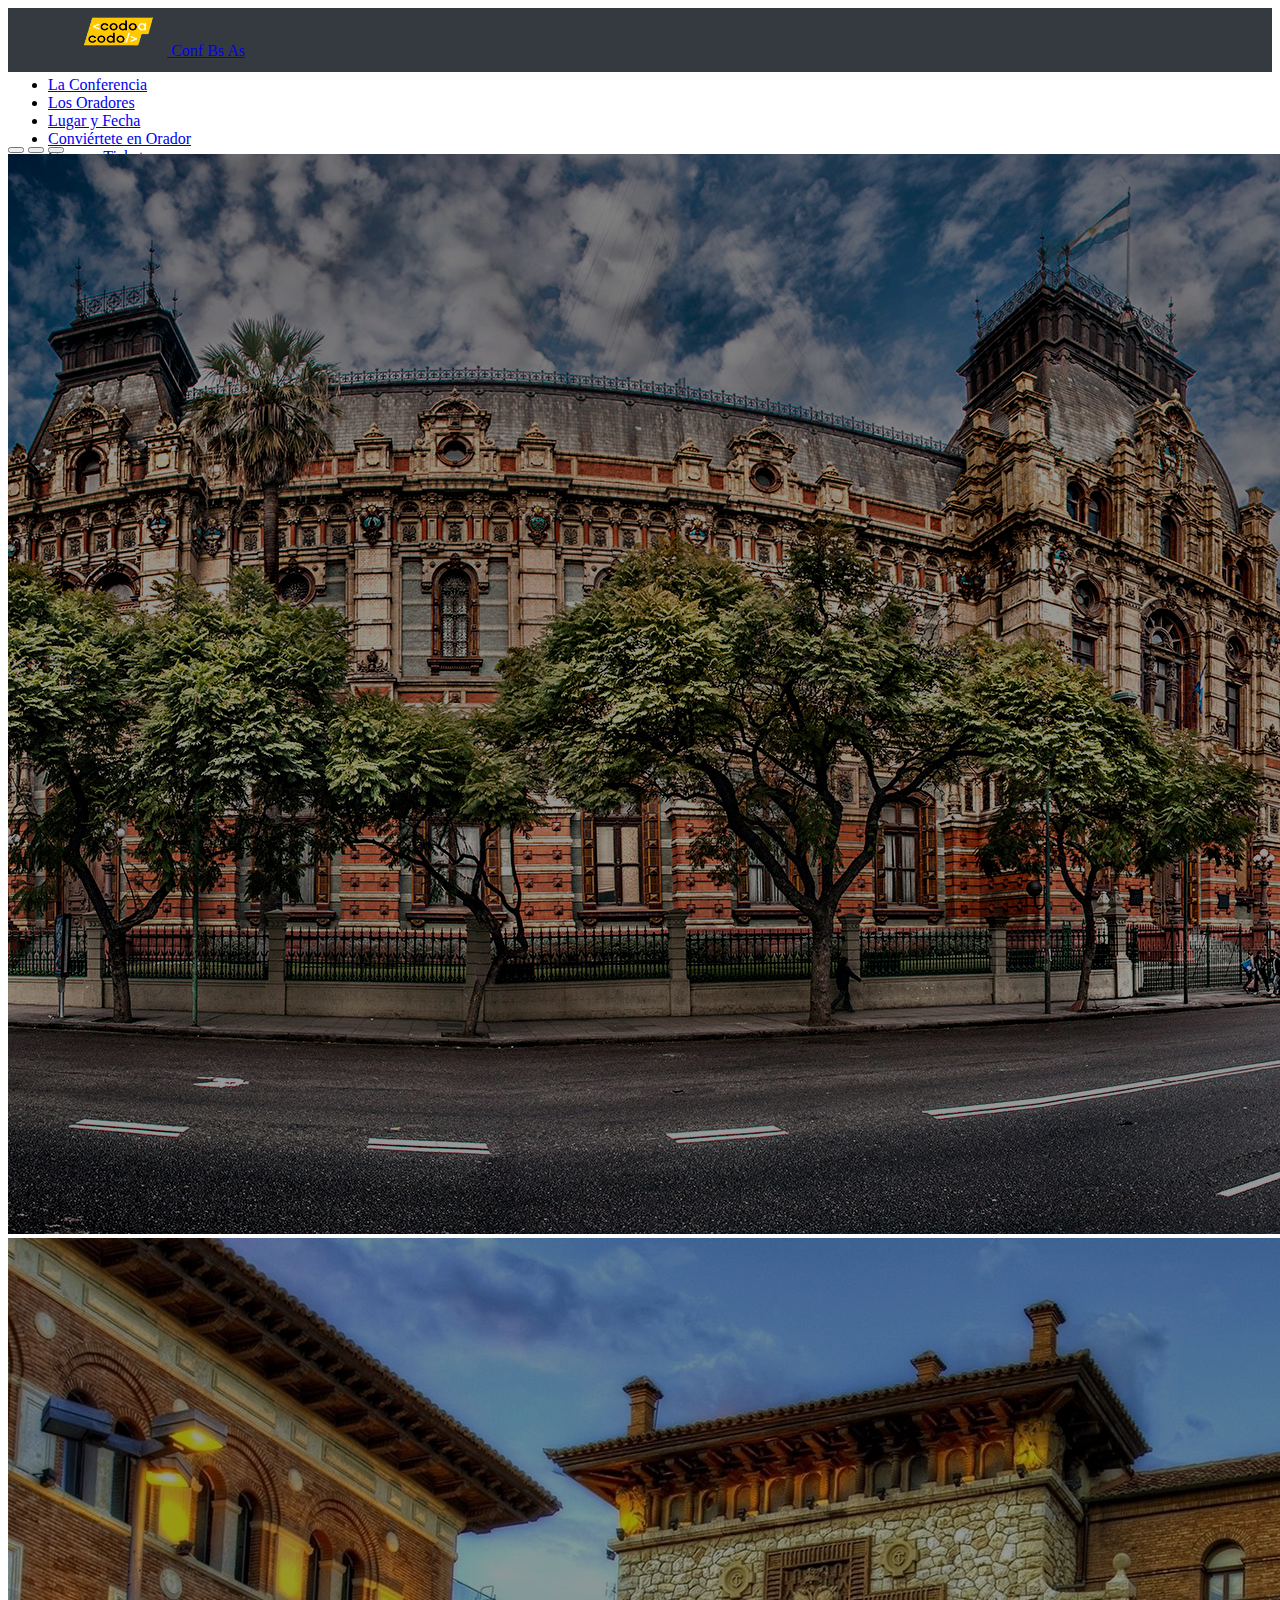
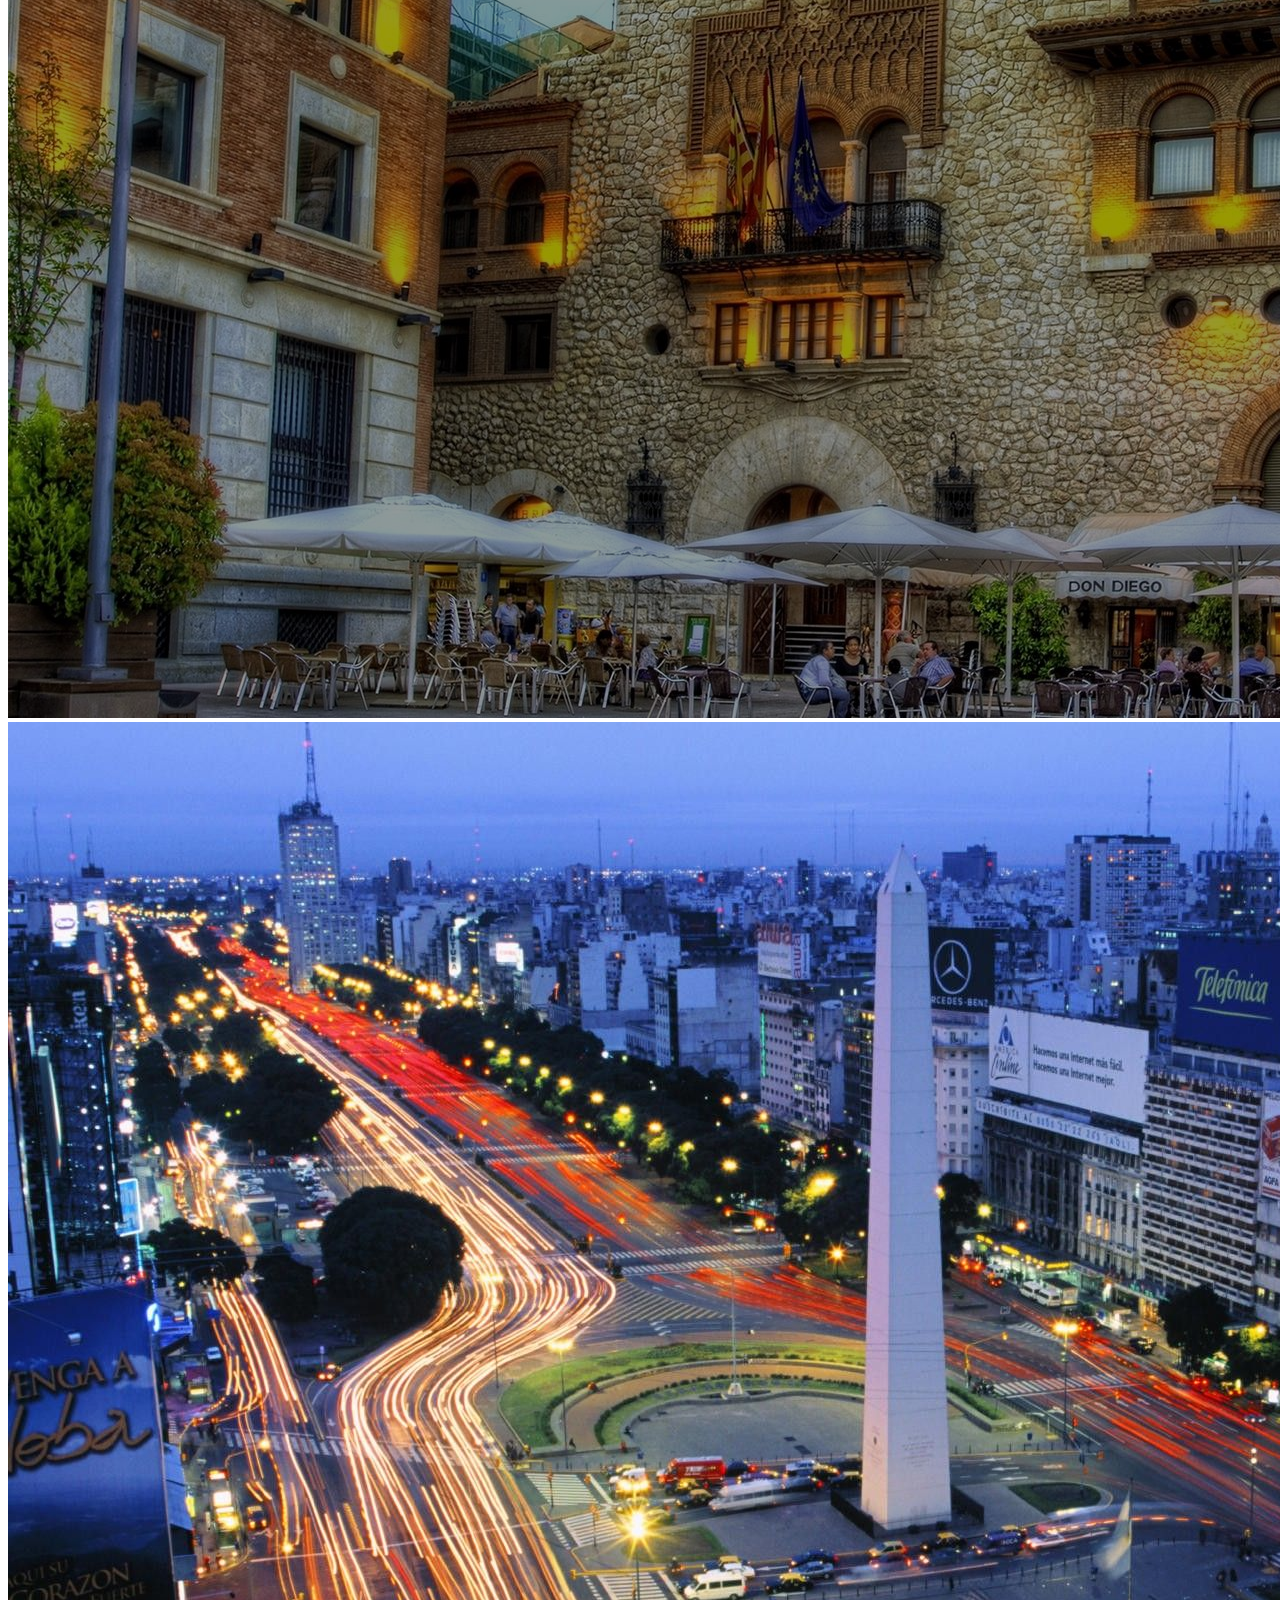
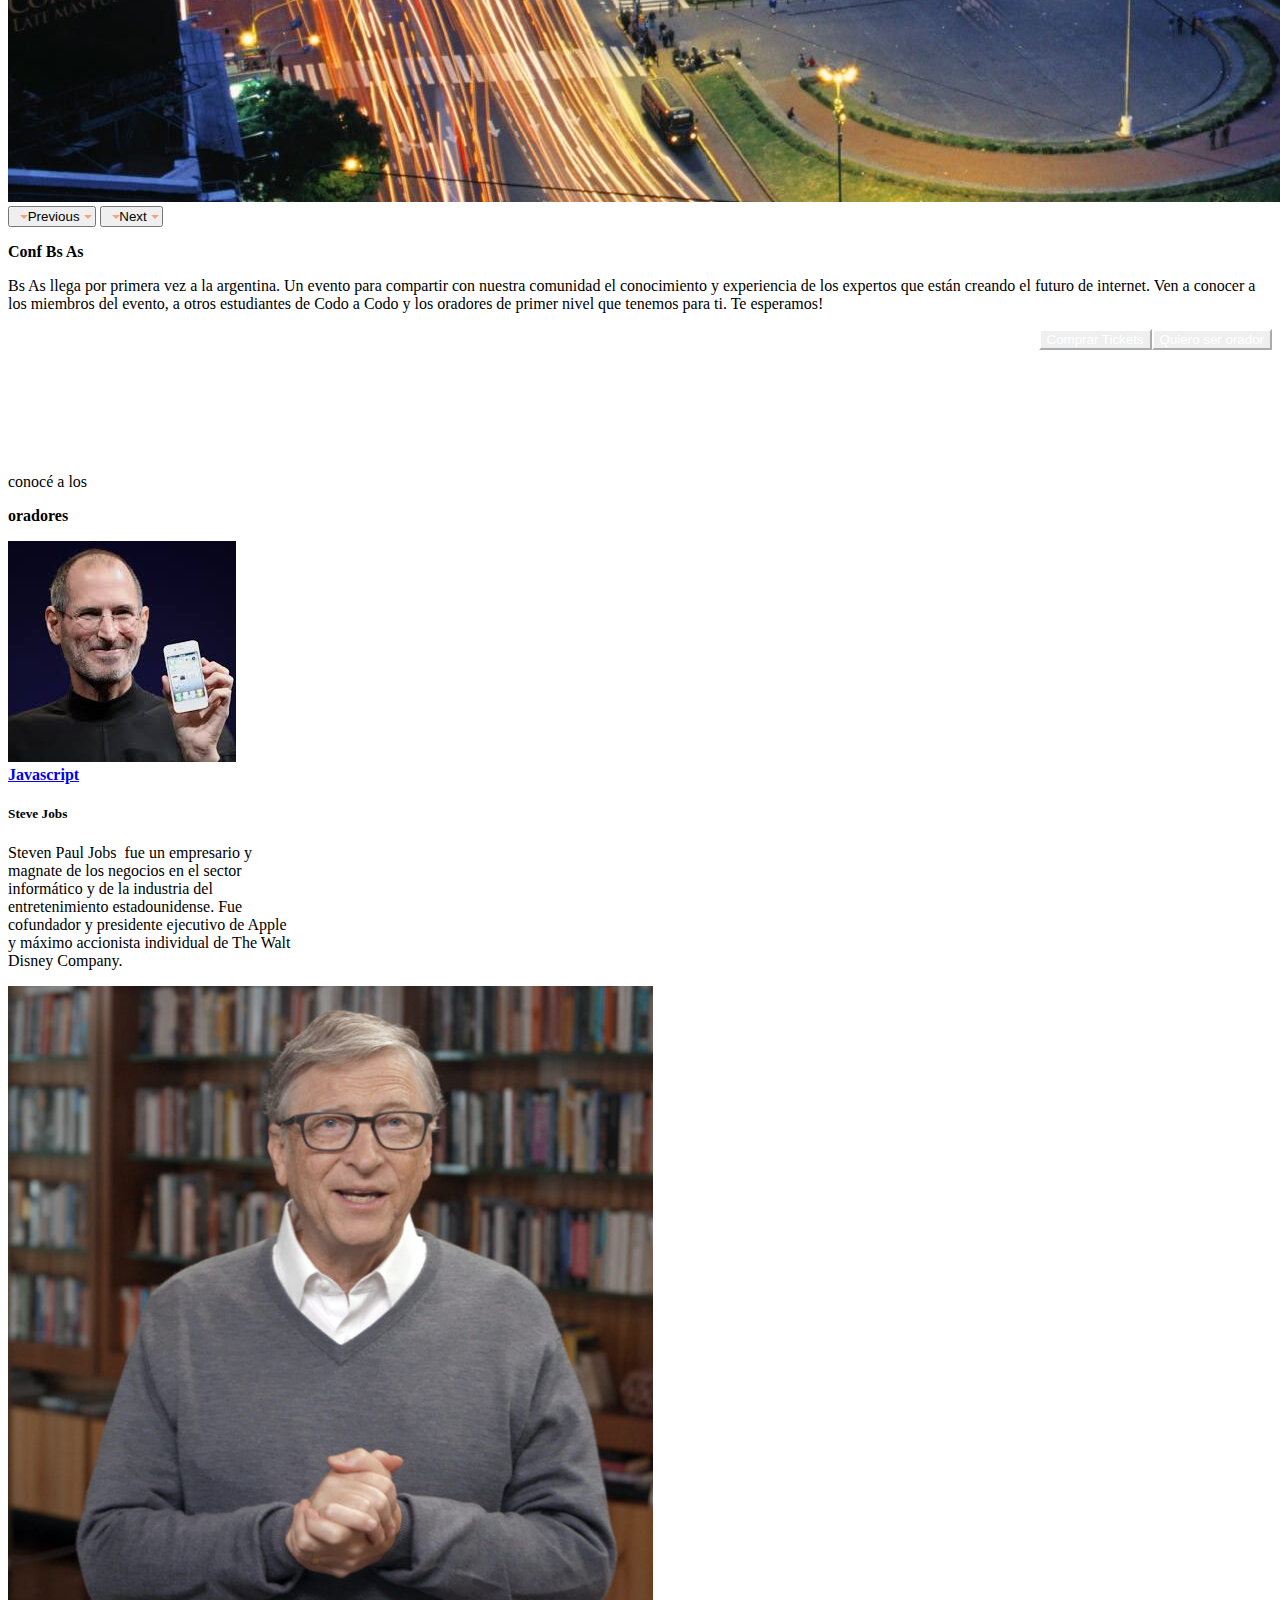
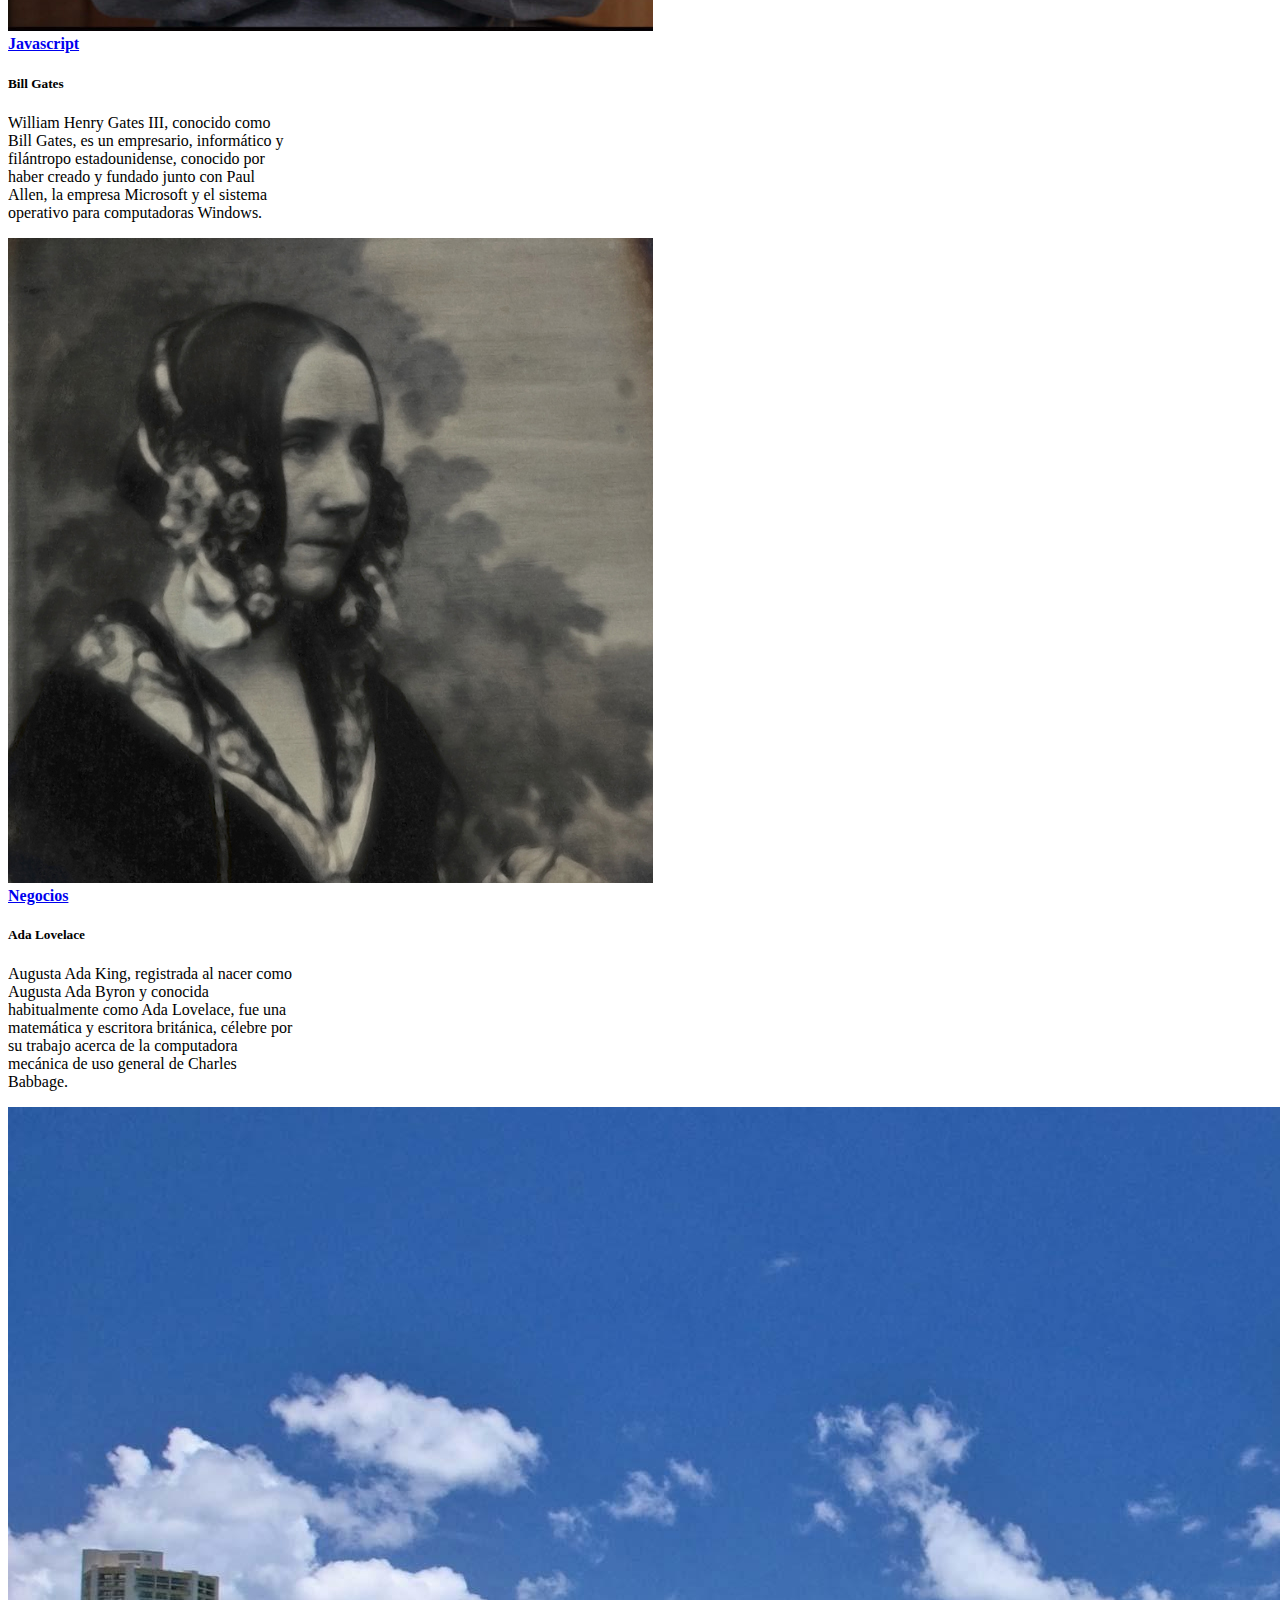
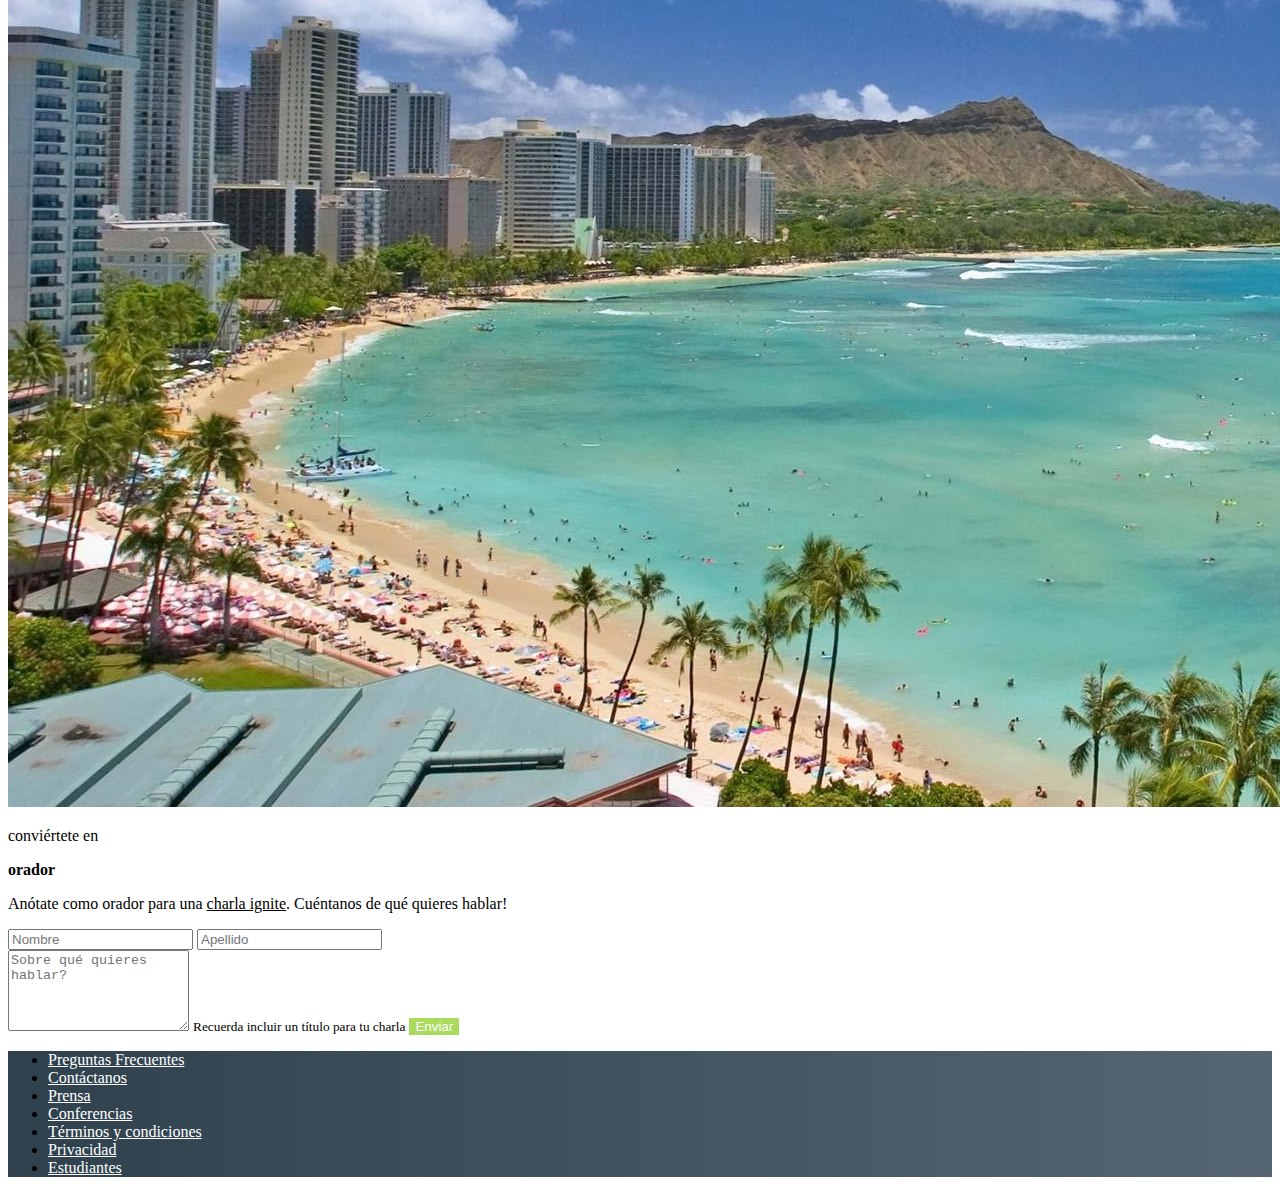
<file: Front End Final TP/index.html>
<!DOCTYPE html>
<html lang="en">
<head>
    <meta charset="UTF-8">
    <meta http-equiv="X-UA-Compatible" content="IE=edge">
    <title>Conf Bs As</title>
    <link rel="icon" href="images/codoacodo.png">
    <meta name="viewport" content="width=device-width, initial-scale=1.0">
    <link href="https://cdn.jsdelivr.net/npm/bootstrap@5.1.1/dist/css/bootstrap.min.css" 
    rel="stylesheet" integrity="sha384-F3w7mX95PdgyTmZZMECAngseQB83DfGTowi0iMjiWaeVhAn4FJkqJByhZMI3AhiU" crossorigin="anonymous">
    <link rel="stylesheet" href="CustomStyles.css">
    <script src="https://cdn.jsdelivr.net/npm/bootstrap@5.0.0-beta3/dist/js/bootstrap.bundle.min.js" integrity="sha384-JEW9xMcG8R+pH31jmWH6WWP0WintQrMb4s7ZOdauHnUtxwoG2vI5DkLtS3qm9Ekf" crossorigin="anonymous"></script>
    
</head>
<body>



<!-- Navigation Bar -->
    <nav class="navbar navbar-expand-sm bg-gray-100 navbar-dark fixed-top webPageBar" >
        <a class="navbar-brand" style="margin-left: 5%" href="https://codoacodo.bue.edu.ar/">
            <img class="iconSize"src="images/codoacodo.png" alt="CodoaCodo">
        </a>
        <a class="navbar-brand nav-item me-auto text-light" href="#" >Conf Bs As</a>          
        <ul class="navbar-nav" style="margin-right: 5%">
            <li class="nav-item">
              <a class="nav-link" href="#">La Conferencia</a>
            </li>
            <li class="nav-item">
              <a class="nav-link" href="#">Los Oradores</a>
            </li>
            <li class="nav-item">
              <a class="nav-link" href="#">Lugar y Fecha</a>
            </li>
            <li class="nav-item">
                <a class="nav-link" href="#">Conviértete en Orador</a>
            </li>
            <li class="nav-item">
                <a class="nav-link text-success" href="tickets.html">Compra Tickets</a>
            </li>
        </ul>
    </nav>
    <div class="fixed-top">
    <nav class="navbar  navbar-dark bg-dark cellPhoneBar" >
        <div class="container-fluid">
        <button class="navbar-toggler" type="button" data-bs-toggle="collapse" data-bs-target="#navbarToggleExternalContent" aria-controls="navbarToggleExternalContent" aria-expanded="false" aria-label="Toggle navigation">
          <span class="navbar-toggler-icon"></span>
        </button>
        <a class="navbar-brand nav-item text-light me-auto" href="#" >Conf Bs As</a>          
        <a class="navbar-brand" href="https://codoacodo.bue.edu.ar/">
          <img class="iconSize"src="images/codoacodo.png" alt="CodoaCodo">
        </a>
  
      </div>
    </nav>
    <div class="collapse cellPhoneBar" id="navbarToggleExternalContent" style="top:3rem">          
      <ul class="bg-dark text-light" style=" list-style-type: none; margin-right: 5%; width: fit-content;">
          <li>
            <a  class="text-light nav-link" href="#">La Conferencia</a>
          </li>
          <li >
            <a class="text-light nav-link" href="#">Los Oradores</a>
          </li>
          <li >
            <a class="text-light nav-link" href="#">Lugar y Fecha</a>
          </li>
          <li >
              <a class="text-light nav-link" href="#">Conviértete en Orador</a>
          </li>
          <li>
              <a class="text-success nav-link" href="tickets.html">Compra Tickets</a>
          </li>
      </ul>
  </div>    




<!-- Carrousel -->
  </div>
    <div id="CarouselBaImage" class="carousel slide" data-bs-ride="carousel" style="margin-top:4rem">
      <div class="carousel-indicators">
        <button type="button" data-bs-target="#CarouselBaImage" data-bs-slide-to="0" class="active" aria-current="true" aria-label="Slide 1"></button>
        <button type="button" data-bs-target="#CarouselBaImage" data-bs-slide-to="1" aria-label="Slide 2"></button>
        <button type="button" data-bs-target="#CarouselBaImage" data-bs-slide-to="2" aria-label="Slide 3"></button>
      </div>
      <div class="carousel-inner">
        <div class="carousel-item active">
          <img src="images/ba1.jpg" class="d-block w-100 imgFilter" alt="...">           
        </div>
        <div class="carousel-item">
          <img src="images/ba2.jpg" class="d-block w-100 imgFilter" alt="...">
        </div>
        <div class="carousel-item">
          <img src="images/ba3.jpg" class="d-block w-100" alt="...">
        </div>
      </div>
      <button class="carousel-control-prev" type="button" data-bs-target="#CarouselBaImage" data-bs-slide="prev">
        <span class="carousel-control-prev-icon" aria-hidden="true"></span>
        <span class="visually-hidden">Previous</span>
      </button>
      <button class="carousel-control-next" type="button" data-bs-target="#CarouselBaImage" data-bs-slide="next">
        <span class="carousel-control-next-icon" aria-hidden="true"></span>
        <span class="visually-hidden">Next</span>
      </button>
      <div class="carousel-caption webPageHiden">
          <div class="row row-cols-2 " style="margin-bottom: 10rem;">
              <div class="col"></div>
              <div class="col">
                  <p class="display-5 text-end"><strong>Conf Bs As</strong> </p>
              </div>
              <div class="col"></div>
              <div class="col d-flex flex-column justify-content-center">
                <p class="mb-3 text-end ">Bs As llega por primera vez a la argentina. Un evento para compartir con nuestra comunidad el conocimiento y experiencia de los expertos que están creando el futuro de internet. Ven a conocer a los miembros del evento, a otros estudiantes de Codo a Codo y los oradores de primer nivel que tenemos para ti. Te esperamos!</p>
                <div class="d-flex flex-row justify-content-end">
                  <button type="button" class="btn me-2 btn-lg btn-outline-success bgColor pull-right">Quiero ser orador</button>
                  <a href="tickets.html">
                    <button type="button" class="btn me-2 btn-lg btn-outline-success bgColor pull-right">Comprar Tickets</button>
                  </a>
                </div>
              </div>
              
          </div>
      </div>
    </div>
    <div class="w-100 cellPhoneBar2 d-flex flex-column bg-gray-100 text-light py-1">
      <p class=" mb-3 text-center ">Bs As llega por primera vez a la argentina. Un evento para compartir con nuestra comunidad el conocimiento y experiencia de los expertos que están creando el futuro de internet. Ven a conocer a los miembros del evento, a otros estudiantes de Codo a Codo y los oradores de primer nivel que tenemos para ti. Te esperamos!</p>
      <div class="  w-100 my-1 d-flex flex-row justify-content-md-center">
        <button type="button" class=" btn me-2 btn-lg btn-outline-success bgColor">Quiero ser orador</button>
        <a href="tickets.html">
          <button type="button" class=" btn me-2 btn-lg btn-outline-success bgColor">Comprar Tickets</button>
        </a>
      </div>
    </div>


<!-- Cards Containers -->

<div class="container justify-content-md-center w-100 my-3">
    
  <p class="text-uppercase text-center my-0 py-1">conocé a los </p>
  <p class="text-uppercase text-center fs-2 my-0 py-0"><strong>oradores</strong></p>

</div>

 <div class="container w-100 justify-content-md-center">
   <div class="row">
    <div class="col d-flex justify-content-center ">
      <div class="card cardshadow" style="width: 18rem;">
        <img src="images/steve.jpg" class="card-img-top" alt="...">
        <div class="card-body justify-content-start">
          <class class="container d-flex flex-row  ps-1 mb-1">
            <a href="#" class="btn btn-warning btn-sm py-0 me-1"><strong>Javascript</strong></a>
            <a href="#" class="btn btn-info btn-sm py-0" style="color:white"><strong>React</strong></a>
          </class>
            <h5 class="card-title">Steve Jobs</h5>
          <p class="card-text cardTextStyling">Steven Paul Jobs ​​​​ fue un empresario y magnate de los negocios en el sector informático y de la industria del entretenimiento estadounidense. Fue cofundador y presidente ejecutivo de Apple​ y máximo accionista individual de The Walt Disney Company.</p>
        </div>
      </div>
    </div>
  <div class="col d-flex justify-content-center">
    <div class="card cardshadow" style="width: 18rem;">
      <img src="images/bill.jpg" class="card-img-top" alt="...">
      <div class="card-body justify-content-start">
        <class class="container d-flex flex-row  ps-1 mb-1">
          <a href="#" class="btn btn-warning btn-sm py-0 me-1"><strong>Javascript</strong></a>
          <a href="#" class="btn btn-info btn-sm py-0" style="color:white"><strong>React</strong></a>
        </class>
        <h5 class="card-title ">Bill Gates</h5>
        <p class="card-text cardTextStyling" >William Henry Gates III, conocido como Bill Gates, es un empresario, informático y filántropo estadounidense, conocido por haber creado y fundado junto con Paul Allen, la empresa Microsoft y el sistema operativo para computadoras Windows.</p>
      </div>
    </div>
  </div>
  <div class="col d-flex justify-content-center">
      <div class="card cardshadow" style="width: 18rem;">
        <img src="images/ada.jpeg" class="card-img-top" alt="...">
        <div class="card-body justify-content-start">
          <class class="container d-flex flex-row  ps-1 mb-1">
            <a href="#" class="btn btn-secondary btn-sm py-0 me-1"><strong>Negocios</strong></a>
            <a href="#" class="btn btn-danger btn-sm py-0" style="color:white"><strong>Stratups</strong></a>
          </class>
            <h5 class="card-title">Ada Lovelace</h5>
          <p class="card-text cardTextStyling">Augusta Ada King, registrada al nacer como Augusta Ada Byron y conocida habitualmente como Ada Lovelace, fue una matemática y escritora británica, célebre por su trabajo acerca de la computadora mecánica de uso general de Charles Babbage.</p>
        </div>
      </div>
    </div>
  </div>   
</div>


<!-- Honolulu Images -->
<div class="row  changedirexion mx-0 px-0 w-100 my-5">
  <div class="col mx-0 px-0 ">
    <img src="images/honolulu.jpg" class="img-fluid w-100 " alt="">
  </div>
  <div class="col mx-0 bg-gray-100">
    <h5 class="text-light my-3 mx-0"><strong>Bs As - Octubre</strong></h5>
    <p class="text-light">Buenos Aires es la provincia y localidad más grande del estado de Argentina, en los Estados Unidos, Honolulu es la 
       más sureña de entre las principales ciudades estadounidense. Aunque el nombre de Honolulu se refiere al área urbana en la costa de la isla de 
       Oahu, la ciudad y el condado de Honolulu han formado una ciudad condado consolidada que cubre toda la ciudad (aproximadamente 600 km<sup>2</sup> de superficie).
    </p>
    <class class="container d-flex flex-row  ps-1 mb-1">
      <a href="https://es.wikipedia.org/wiki/Honolulu#:~:text=343%20302%20hab.&text=953%20207%20hab.&text=Honolulu%E2%80%8B%20es%20la%20capital,entre%20las%20principales%20ciudades%20estadounidenses." class="btn btn-outline-success bgColor btn-lg py-1 me-1 mb-3">Conocé más</a>
    </class>
  </div>
</div>

    <!-- Form -->

  <div class="container justify-content-md-center w-100 my-3">
      
    <p class="text-uppercase text-center my-0 py-1">conviértete en </p>
    <p class="text-uppercase text-center fs-2 my-0 py-0"><strong>orador</strong></p>
    <p class="text-center my-0 py-1">Anótate como orador para una <a href="#" style="color:black">charla ignite</a>. Cuéntanos de qué quieres hablar! </p>

  </div>
  <div class="container justify-content-md-center w-50 mb-5">
    <form class="d-flex flex-column justify-content-md-center w-100">
      <div class="form-group d-flex flex-row w-100 my-3">
        <input type="text" class="form-control mx-1 w-50" id="name" placeholder="Nombre">
        <input type="text" class="form-control mx-1 w-50" id="family-name" placeholder="Apellido">
      </div>
      <textarea type="text" rows="5" class="form-control mx-1 w-100"  id="description" aria-describedby="descriptionHelp" placeholder="Sobre qué quieres hablar?"></textarea>
      <small id="descriptionHelp" class="form-text text-muted">Recuerda incluir un título para tu charla</small>
      <button type="submit" class="btn btn-primary w-100 px-3 my-3" style="background-color: rgb(170, 219, 95); color: white;border: 0;">Enviar</button>
    </form>
  </div>

<nav class="navbar navbar-expand-sm d-flex justify-content-md-center navbar-dark  webPageBarBott"  style=" background: linear-gradient(to right, #001625d0 0%, #2f4353d0 100%); background-color: transparent;">
  <ul class="navbar-nav ">
      <li class="nav-item mx-3 py-3">
        <a class="nav-link" href="#" style="width:min-content; color:white;">Preguntas Frecuentes</a>
      </li>
      <li class="nav-item mx-3 py-3">
        <a class="nav-link" href="#"style="width:min-content; color:white;">Contáctanos</a>
      </li>
      <li class="nav-item mx-3 py-3">
        <a class="nav-link" href="#"style="width:min-content; color:white;">Prensa</a>
      </li>
      <li class="nav-item mx-3 py-3">
        <a class="nav-link" href="#"style="width:min-content; color:white;">Conferencias</a>
      </li>
      <li class="nav-item mx-3 py-3">
        <a class="nav-link" href="#"style="width:min-content; color:white;">Términos y condiciones</a>
      </li>
      <li class="nav-item mx-3 py-3">
        <a class="nav-link" href="#"style="width:min-content; color:white;">Privacidad</a>
      </li>
      <li class="nav-item mx-3 py-3">
        <a class="nav-link" href="#"style="width:min-content; color:white;">Estudiantes</a>
      </li>
    </ul>
</nav>
</body>
</html>
</file>
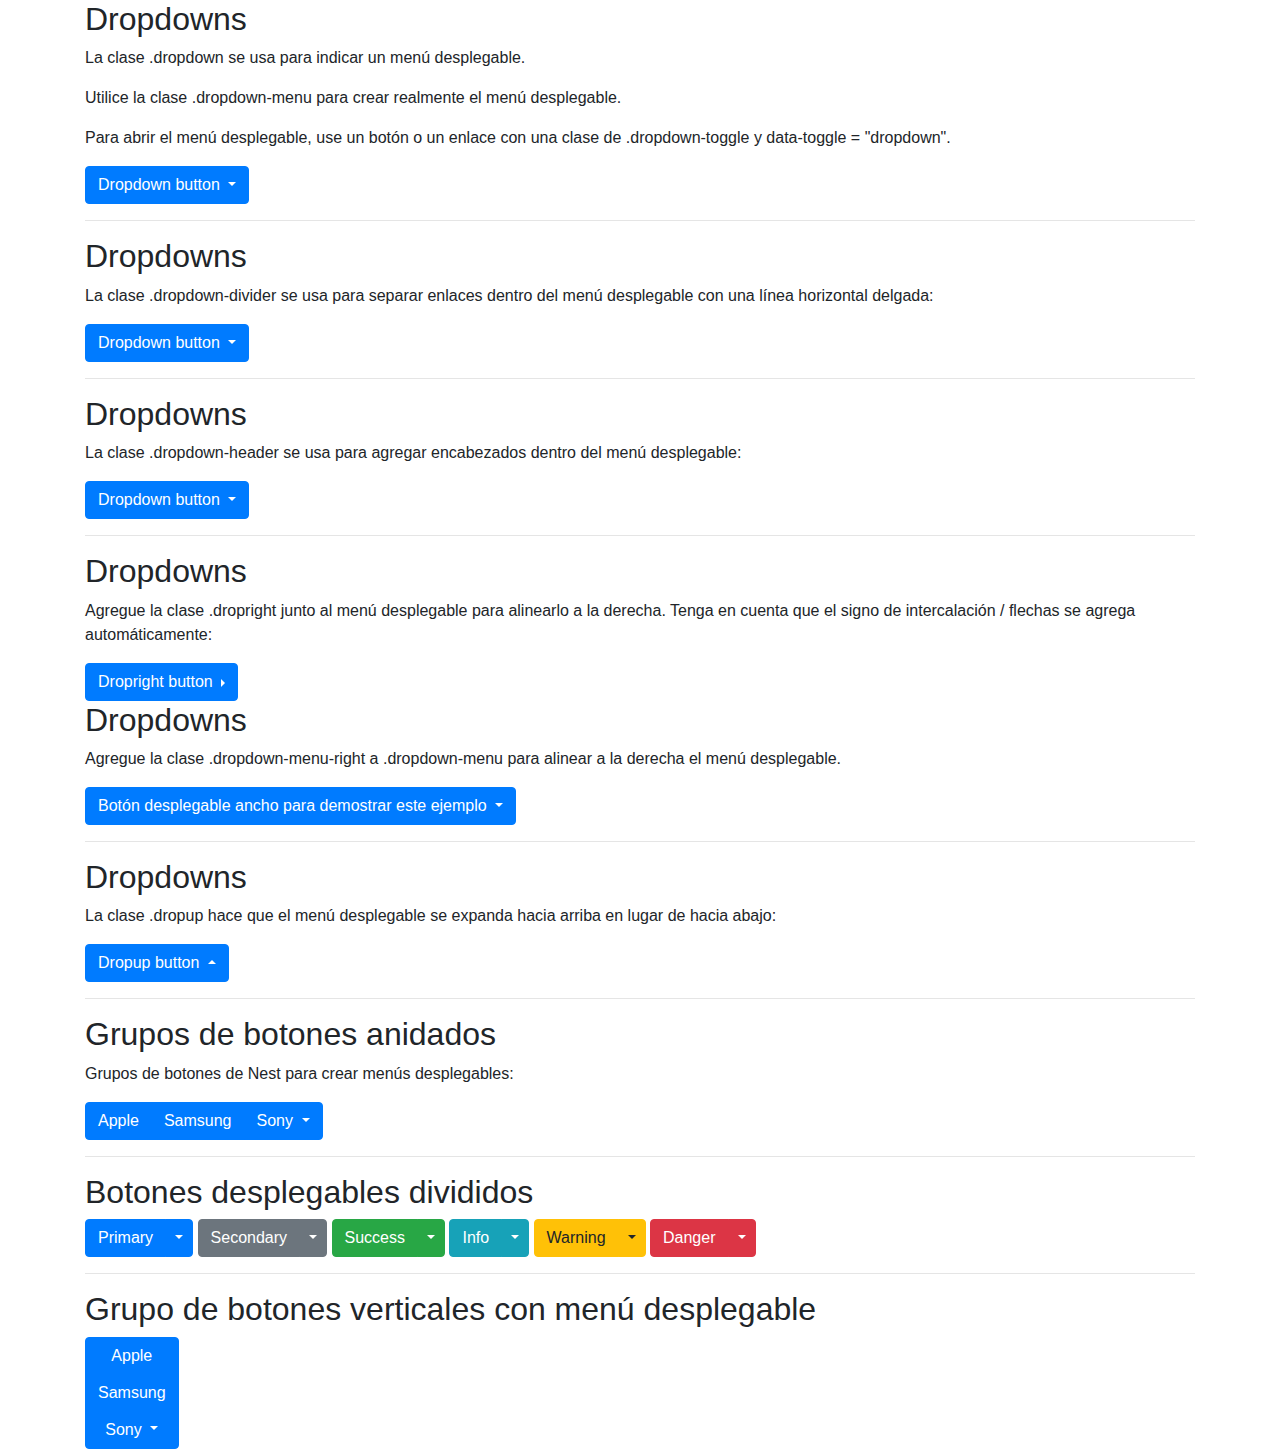
<file: Front End Final TP/Support/index.html>
<!DOCTYPE html>
<html lang="en">

<head>
    <meta charset="UTF-8">
    <meta name="viewport" content="width=device-width, initial-scale=1.0">
    <title>Dropdown</title>

    <!-- por CDN(CONTENT DELIVERY NETWORK): envio de datos por la red -->
  <link rel="stylesheet" href="https://maxcdn.bootstrapcdn.com/bootstrap/4.5.2/css/bootstrap.min.css">
  <script src="https://ajax.googleapis.com/ajax/libs/jquery/3.5.1/jquery.min.js"></script>
  <script src="https://cdnjs.cloudflare.com/ajax/libs/popper.js/1.16.0/umd/popper.min.js"></script>
  <script src="https://maxcdn.bootstrapcdn.com/bootstrap/4.5.2/js/bootstrap.min.js"></script>

</head>

<body>
    <div class="container">
        <h2>Dropdowns</h2>
        <p> La clase .dropdown se usa para indicar un menú desplegable. </p>
        <p> Utilice la clase .dropdown-menu para crear realmente el menú 
            desplegable. </p>
        <p> Para abrir el menú desplegable, use un botón o un enlace con una 
            clase de .dropdown-toggle y data-toggle = "dropdown". </p>                                          
        <div class="dropdown">
          <button type="button" class="btn btn-primary dropdown-toggle" data-toggle="dropdown">
            Dropdown button
          </button>
          <div class="dropdown-menu">
            <a class="dropdown-item" href="#">Link 1</a>
            <a class="dropdown-item" href="#">Link 2</a>
            <a class="dropdown-item" href="#">Link 3</a>
          </div>
        </div>

        <hr>

        <h2>Dropdowns</h2>
        <p> La clase .dropdown-divider se usa para separar enlaces dentro del 
            menú desplegable con una línea horizontal delgada: </p>
        <div class="dropdown">
            <button type="button" class="btn btn-primary dropdown-toggle" data-toggle="dropdown">
            Dropdown button
            </button>
            <div class="dropdown-menu">
            <a class="dropdown-item" href="#">Link 1</a>
            <a class="dropdown-item" href="#">Link 2</a>
            <a class="dropdown-item" href="#">Link 3</a>
            <div class="dropdown-divider"></div>
            <a class="dropdown-item" href="#">Otro link</a>
            </div>
        </div>

        <hr>

        <h2>Dropdowns</h2>
        <p> La clase .dropdown-header se usa para agregar encabezados dentro 
            del menú desplegable: </p>
        <div class="dropdown">
            <button type="button" class="btn btn-primary dropdown-toggle" data-toggle="dropdown">
            Dropdown button
            </button>
            <div class="dropdown-menu">
            <h5 class="dropdown-header">Dropdown header</h5>
            <a class="dropdown-item" href="#">Link 1</a>
            <a class="dropdown-item" href="#">Link 2</a>
            <a class="dropdown-item" href="#">Link 3</a>
            <h5 class="dropdown-header">Dropdown header</h5>
            <a class="dropdown-item" href="#">Otro link</a>
            </div>
        </div>

        <hr>

        <h2>Dropdowns</h2>
        <p> Agregue la clase .dropright junto al menú desplegable para alinearlo
            a la derecha. Tenga en cuenta que el signo de 
            intercalación / flechas se agrega automáticamente: </p>
        <div class="dropdown dropright">
            <button type="button" class="btn btn-primary dropdown-toggle" data-toggle="dropdown">
            Dropright button
            </button>
            <div class="dropdown-menu">
            <a class="dropdown-item" href="#">Link 1</a>
            <a class="dropdown-item" href="#">Link 2</a>
            <a class="dropdown-item" href="#">Link 3</a>
            </div>
        </div>

        <h2>Dropdowns</h2>
        <p> Agregue la clase .dropdown-menu-right a .dropdown-menu para alinear 
            a la derecha el menú desplegable. </p>
        <div class="dropdown">
            <button type="button" class="btn btn-primary dropdown-toggle" data-toggle="dropdown">
                Botón desplegable ancho para demostrar este ejemplo
            </button>
            <div class="dropdown-menu dropdown-menu-right">
            <a class="dropdown-item" href="#">Link 1</a>
            <a class="dropdown-item" href="#">Link 2</a>
            <a class="dropdown-item" href="#">Link 3</a>
        </div>

        <hr>

        <h2>Dropdowns</h2>
        <p> La clase .dropup hace que el menú desplegable se expanda hacia 
            arriba en lugar de hacia abajo: </p>
        <div class="dropup">
            <button type="button" class="btn btn-primary dropdown-toggle" data-toggle="dropdown">
            Dropup button
            </button>
            <div class="dropdown-menu">
            <a class="dropdown-item" href="#">Link 1</a>
            <a class="dropdown-item" href="#">Link 2</a>
            </div>
        </div>

        <hr>

        <h2> Grupos de botones anidados </h2>
        <p> Grupos de botones de Nest para crear menús desplegables: </p>
        <div class="btn-group">
            <button type="button" class="btn btn-primary">Apple</button>
            <button type="button" class="btn btn-primary">Samsung</button>
            <div class="btn-group">
            <button type="button" class="btn btn-primary dropdown-toggle" data-toggle="dropdown">
            Sony
            </button>
            <div class="dropdown-menu">
                <a class="dropdown-item" href="#">Tablet</a>
                <a class="dropdown-item" href="#">Smartphone</a>
            </div>
            </div>
        </div>

        <hr>

        <h2> Botones desplegables divididos </h2>
        <div class="btn-group">
            <button type="button" class="btn btn-primary">Primary</button>
            <button type="button" class="btn btn-primary dropdown-toggle dropdown-toggle-split" data-toggle="dropdown">
            </button>
            <div class="dropdown-menu">
            <a class="dropdown-item" href="#">Link 1</a>
            <a class="dropdown-item" href="#">Link 2</a>
            </div>
        </div>
        
        <div class="btn-group">
            <button type="button" class="btn btn-secondary">Secondary</button>
            <button type="button" class="btn btn-secondary dropdown-toggle dropdown-toggle-split" data-toggle="dropdown">
            </button>
            <div class="dropdown-menu">
            <a class="dropdown-item" href="#">Link 1</a>
            <a class="dropdown-item" href="#">Link 2</a>
            </div>
        </div>

        <div class="btn-group">
            <button type="button" class="btn btn-success">Success</button>
            <button type="button" class="btn btn-success dropdown-toggle dropdown-toggle-split" data-toggle="dropdown">
            </button>
            <div class="dropdown-menu">
            <a class="dropdown-item" href="#">Link 1</a>
            <a class="dropdown-item" href="#">Link 2</a>
            </div>
        </div>

        <div class="btn-group">
            <button type="button" class="btn btn-info">Info</button>
            <button type="button" class="btn btn-info dropdown-toggle dropdown-toggle-split" data-toggle="dropdown">
            </button>
            <div class="dropdown-menu">
            <a class="dropdown-item" href="#">Link 1</a>
            <a class="dropdown-item" href="#">Link 2</a>
            </div>
        </div>

        <div class="btn-group">
            <button type="button" class="btn btn-warning">Warning</button>
            <button type="button" class="btn btn-warning dropdown-toggle dropdown-toggle-split" data-toggle="dropdown">
            </button>
            <div class="dropdown-menu">
            <a class="dropdown-item" href="#">Link 1</a>
            <a class="dropdown-item" href="#">Link 2</a>
            </div>
        </div>

        <div class="btn-group">
            <button type="button" class="btn btn-danger">Danger</button>
            <button type="button" class="btn btn-danger dropdown-toggle dropdown-toggle-split" data-toggle="dropdown">
            </button>
            <div class="dropdown-menu">
            <a class="dropdown-item" href="#">Link 1</a>
            <a class="dropdown-item" href="#">Link 2</a>
            </div>
        </div>
    </div>

    <hr>

    <h2> Grupo de botones verticales con menú desplegable </h2>
    <div class="btn-group-vertical">
        <button type="button" class="btn btn-primary">Apple</button>
        <button type="button" class="btn btn-primary">Samsung</button>
        <div class="btn-group">
        <button type="button" class="btn btn-primary dropdown-toggle" data-toggle="dropdown">
            Sony
        </button>
        <div class="dropdown-menu">
            <a class="dropdown-item" href="#">Tablet</a>
            <a class="dropdown-item" href="#">Smartphone</a>
        </div>
        </div>
    </div>

</div>    
</body>

</html>
</file>
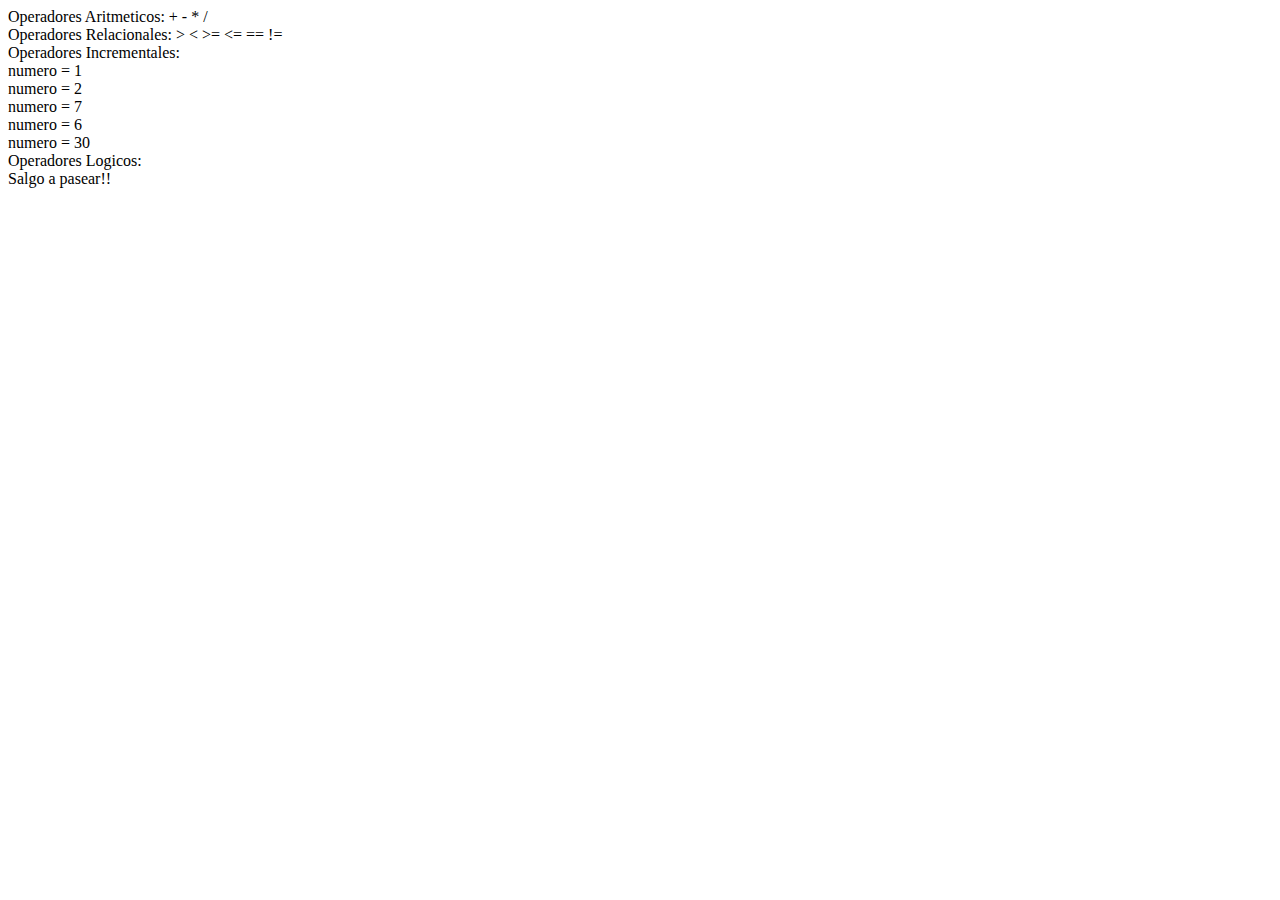
<file: Front End Final TP/Support/operadores y condicionales.html>
<!DOCTYPE html>
<html lang="es">
<head>
	<!-- comentario en HTML -->
	<title>Operadores</title>
	<meta charset='utf-8' />
	<script>
		document.write('Operadores Aritmeticos: + - * /<br />');
		
		document.write('Operadores Relacionales: > < >= <= == != <br />');
		
		document.write('Operadores Incrementales: <br />');

		numero = 1;
		document.write('numero = ' + numero + '<br />');
		numero ++;//le suma al valor anterior q tenia la variable
		document.write('numero = ' + numero + '<br />');
		numero = numero + 5;//le sumo 5 al ultimo valor de la variable
		document.write('numero = ' + numero + '<br />');
		numero --;//resta 1 al ultimo valor de la variable
		document.write('numero = ' + numero + '<br />');
		numero *= 5; // numero = numero + 5
		document.write('numero = ' + numero + '<br />');

		document.write('Operadores Logicos: <br />');
		//ingresar por teclado y guardar en 2 variables el dia de la semnana y 
		//el estado del tiempo, el cual puede ser lluvioso o despejado.
		//Si es un sabado lluvioso, mostrar el mensaje "Me quedo en casa", sino
		//mostrar el mensaje "salgo a pasear"

		//ingreso de datos y almacenamiento en variables
		dia = prompt('Decime el dia porfa: ');
		clima = prompt('lluviso o despejado??: ');

		//logica de decision: estructura de control de ejecucion del codigo: if- else
		if (dia == 'sabado' && clima == 'lluvioso') 
		{
			document.write('Me quedo en casa!!');
		} 
		else
		{
			document.write('Salgo a pasear!!');
		}


	</script>
</head>
<body>
	
</body>
</html>
</file>
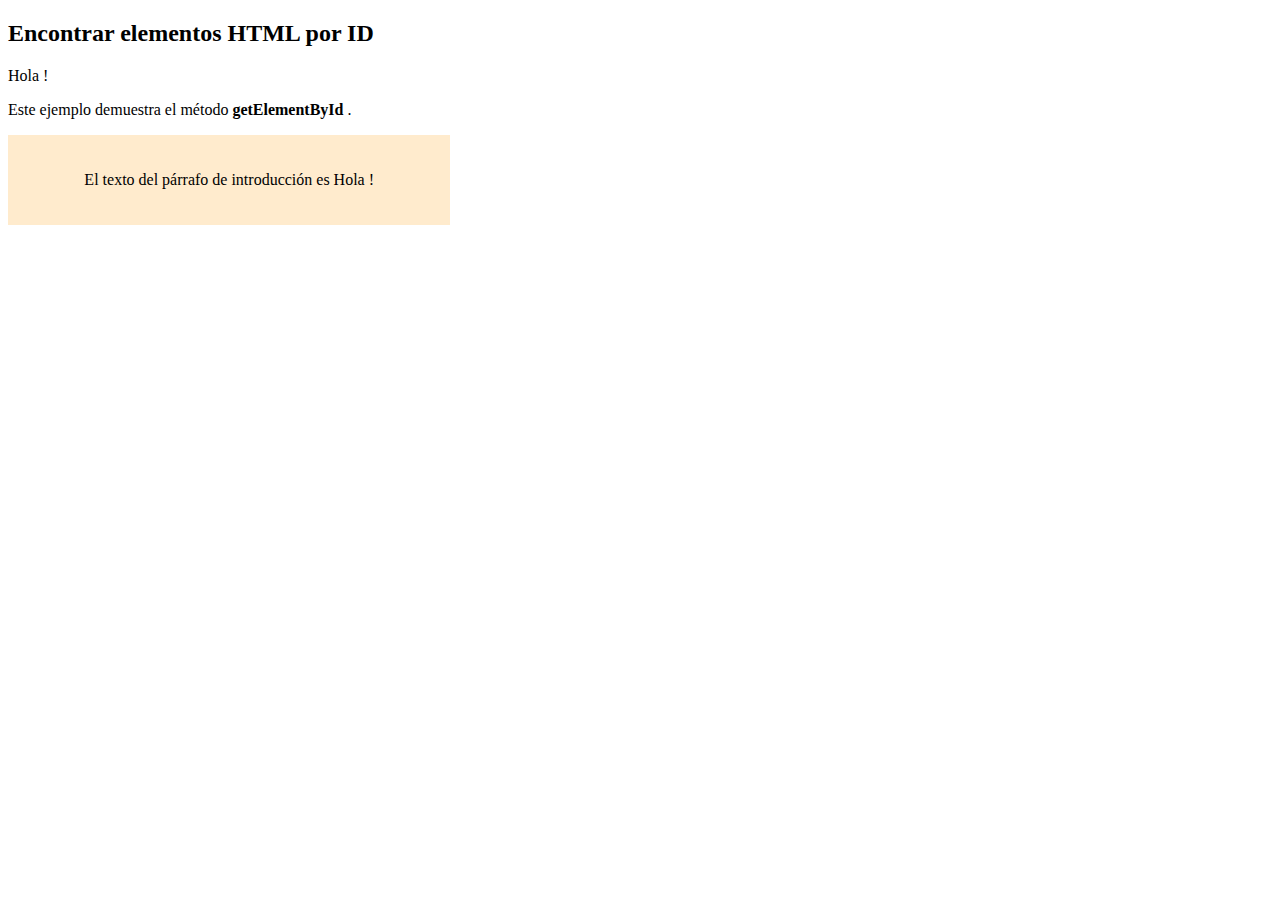
<file: Front End Final TP/Support/por Id.html>
<!DOCTYPE html>
<html lang="en">
<head>
    <meta charset="UTF-8">
    <meta name="viewport" content="width=device-width, initial-scale=1.0">
    <title>Document</title>
    <style>
        div
        {
            width: 35%;
            height: 10vh;
            background-color: blanchedalmond;
            text-align: center;
            line-height: 10vh;
            font-family: 'Trebuchet MS';
        }
    </style>
</head>
<body>
    <h2>Encontrar elementos HTML por ID</h2>

<p id="intro">Hola !</p>
<p>Este ejemplo demuestra el método <b> getElementById </b>.</p>

<div id="demo"></div>
<!-- captura el parrafo cuyo id="intro" y coloca su contenido en el
otro parrafo cuyo id="demo" mediante el atributo innerHTML -->
<script>
    
    var myElement = document.getElementById("intro");
    document.getElementById("demo").innerHTML = 
    "El texto del párrafo de introducción es " + myElement.innerHTML;
</script>

</body>
</html>
</file>
<file: Front End Final TP/CustomStyles.css>
.iconSize{
    width: 6rem;
    height: 3rem;
}
.bg-gray-100{
    background-color:  #343a40;

}
.sideMargins{
    margin-left: 5%;
    margin-right: 5%;
}
.bgColor{
    color: white;
    border-color: white;
    float: right;
}
.imgFilter{
    filter:brightness(0.6);
    
}
.cardTextStyling{
    max-height:12rem; 
    overflow:hidden;
}
.cardshadow:hover{
    box-shadow:2px 2px 2px 1px  #343a40;
}
.cardTextStyling:hover{
    max-height: fit-content;
    
}
.webPageBar{
    height: 4rem;
    visibility:visible;
}
.webPageHiden{
    visibility:visible;
}
.cellPhoneBar{
    display: none;
    height: 4rem;
}
.cellPhoneBar2{
    display: none;
    visibility: hidden;
}


span:after {
    width: 0;
    height: 0;
    border: 0.313em solid transparent;
    border-bottom: none;
    border-top-color: #efa585;
    content: '';
    vertical-align: middle;
    display: inline-block;
    position: relative;
    right: -0.313em;
  }
.changedirexion{
    display: flex;
    flex-direction: row;
}
@media only screen and (max-width: 1000px){
    .webPageBar{
        display: none;
        visibility:hidden;
    }
    .cellPhoneBar{
        visibility:visible;
        display: block;
    }
    .cellPhoneBar2{
        visibility:visible;
        display: block;
    }
    .webPageHiden{
        display: none;
        visibility:hidden;
    }

    .changedirexion{
        display: flex;
        flex-direction: column;
    }
}
</file>
